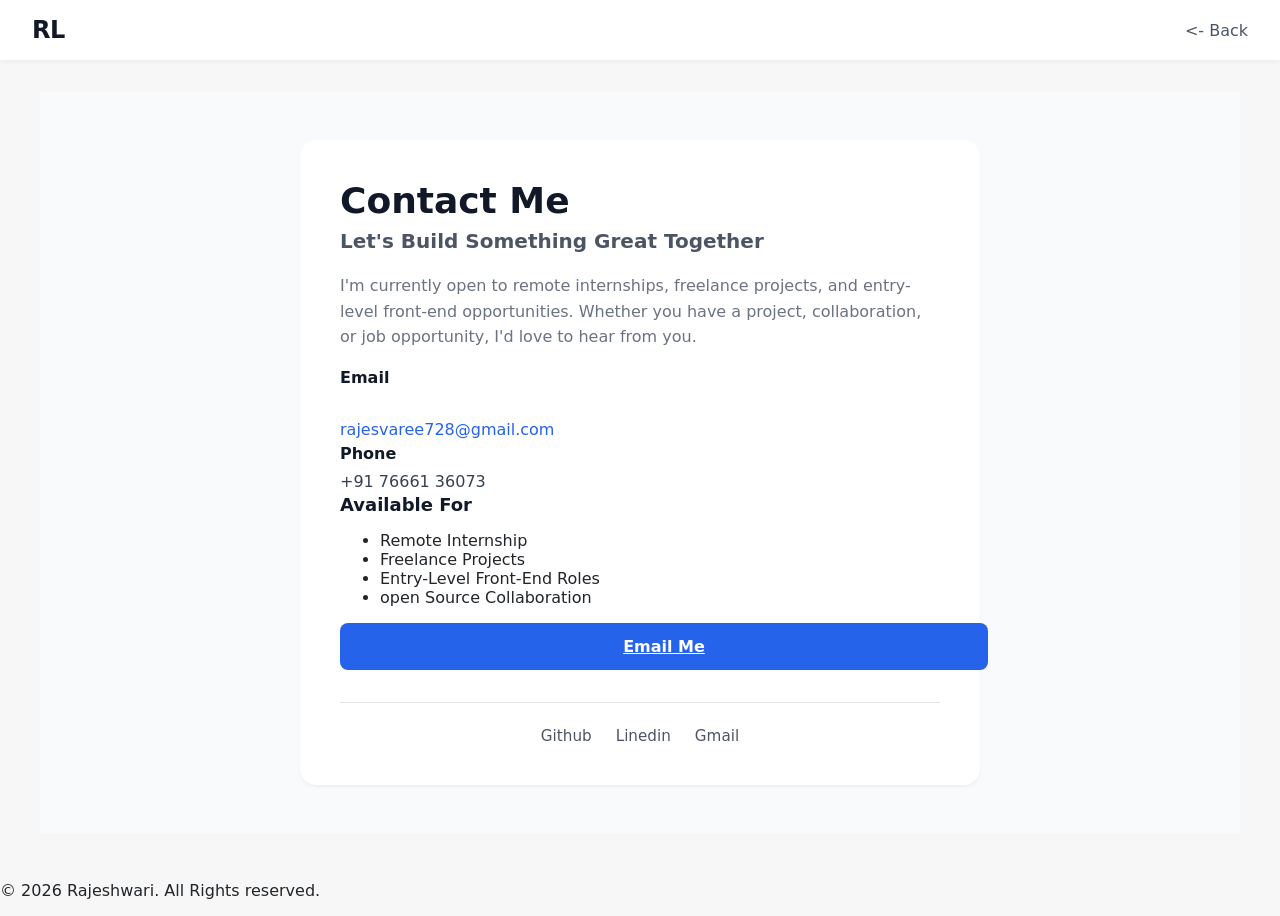
<file: contact.html>
<!DOCTYPE html>
<html lang="en">
<head>
    <meta charset="UTF-8">
    <meta name="viewport" content="width=device-width, initial-scale=1.0">
    <title>contact-page</title>
    <link rel="stylesheet" href="contact.css">
</head>
<body>
    <header>
            <div class="logo">RL</div>
            <a href="index.html" class="back-btn" aria-label="Back to portfolio">
                <- Back
            </a>
    </header>
    <main>
        <section class="contact-container">
            <section class="contact-card">
                <h1 class="section-title">Contact Me</h1>
                <h2 class="sub-heading">Let's Build Something Great Together</h2>
                <p class="contact-desc">
                    I'm currently open to remote internships, freelance projects, and entry-level front-end opportunities. Whether you have a project, collaboration, or job opportunity, I'd love to hear from you.                </p>
                
                <div class="contact-info">
                    <p>
                        <strong>Email</strong><br>
                        <a href="mailto:rajesvaree728@gmail.com">
                            rajesvaree728@gmail.com
                        </a>
                    </p>
                    <p>
                        <strong>Phone</strong>
                        +91 76661 36073
                    </p>
                </div>
               
                <div class="availibilty">
                    <h3>Available For</h3>
                    <ul>
                        <li>Remote Internship</li>
                        <li>Freelance Projects</li>
                        <li>Entry-Level Front-End Roles</li>
                        <li>open Source Collaboration</li>
                    </ul>
                </div>
                 <a href="mailto:rajesvaree728@gmail.com" class="btn-contact">Email Me</a>
                <div class="social-links">
                    <a href="https://github.com/rajesvaree728-eng/"class="social-icon" title="github">Github</a>
                    <a href="https://www.linkedin.com/in/rajesvaree-undefined-15154740a/"class="social-icon" title="linkedin">Linedin</a>
                    <a href="mailto:rajesvaree728@gmail.com"class="social-icon" title="mail">Gmail</a>
                </div>
            </section>
        </section>
    </main>
    <footer class="footer">
        <p>&copy; 2026 Rajeshwari. All Rights reserved.</p>
    </footer>
</body>
</html>
</file>
<file: contact.css>
body {
    margin: 0;
    padding: 0;
    box-sizing: border-box;
    min-height: 100vh;
    display: flex;
    flex-direction:column;
    font-family: system-ui, -apple-system, BlinkMacSystemFont, 'Segoe UI', Roboto, Oxygen, Ubuntu, Cantarell, 'Open Sans', 'Helvetica Neue', sans-serif;
    background-color: #f7f7f7;
    color: #212529;
}
main {
    flex:1;
    width: 100%;
    max-width: 1200px;
    margin: 0 auto;
    padding: 2rem 1rem;
}
header{
    display: flex;
    justify-content: space-between;
    padding: 1rem 2rem;
    background-color: #ffffff;
    box-shadow: 0 2px 4px rgba(0,0,0,0.05);
}
header .logo{
    font-size: 1.5rem;
    font-weight: 700;
    letter-spacing: -0.5px;
    color: #111827;
}
header .back-btn{
    display: inline-flex;
    align-items: center;
    gap:0.5rem;
    text-decoration: none;
    font-weight: 500;
    color: #4b5563;
    transition: color 0.2s ease, transform 0.2s ease;
}
header .back-btn:hover{
    color: #111827;
    transform: translateX(-2px);
}
.contact-container{
    display: flex;
    justify-content:center ;
    align-items: center;
    padding: 3rem 1rem;
    background-color: #f9fafb;
}
.contact-card {
    background-color: #ffffff;
    padding: 2.5rem;
    border-radius: 16px;
    box-shadow: 0 4px 6px -1px rgba(0,0,0,0.01), 0 2px 4px -1px rgba(0,0,0,0.06);
    max-width: 600px;
    width: 100%;
}
.section-title {
    font-size: 2.25rem;
    color: #111827;
    margin: 0 0 0.5rem 0;
    font-weight: 800;
}
.sub-heading {
    font-size: 1.25rem;
    color: #4b5563;
    margin: 0 0 1.25rem 0;
    font-weight: 600;
}
.contact-desc{
    font-size: 1rem;
    line-height: 1.6;
    color: #6b7280;
    margin: 600;
}
.contact-info{
    margin: 0;
    font-size: 1rem;
    color: #384151;
    line-height: 1.5;
}
.contact-info p{
    margin: 0;
    font-size: 1rem;
    color: #374151;
    line-height: 1.5;
}
.contact-info strong{
    color: #111827;
    display: block;
    margin-bottom: 0.25rem;
}
.contact-info a{
    color: #2563eb;
    text-decoration: none;
}
.contact-info a:hover{
    text-decoration: underline;
}
.availibilty h3{
    font-size: 1.125rem;
    color: #111827;
    margin: 0 0 0.75rem 0;
}
a.availibilty ul{
    list-style:none;
    padding: 0;
    margin: 0;
    display: grid;
    grid-template-columns: repeat(quto-fit,minmax(200px, 1fr));
    gap:0.5rem;
}
a.availibilty li{
    color: #4b5563;
    display: flex;
    align-items: center;
    gap: 0.5rem;
    font-size: 0.95rem;
}
.availibilty li::before{
    content: "";
    color: #10b981;
    font-weight: bold;
}
 .btn-contact{
    display: inline-block;
    width: 100%;
    text-align: center;
    background-color: #2563eb;
    color: #ffffff;
    padding: 0.875rem 1.5rem;
    font-weight: 600;
    border-radius: 8px;
    transition: background-color 0.2s ease;
    margin-bottom: 2rem;
 }
.btn-contact:hover{
    background-color: #1d4ed8;
}
.social-links {
    display: flex;
    justify-content: center;
    gap: 1.5rem;
    border-top: 1px solid #e5e7eb;
    padding-top:1.5rem;
}
.social-icon {
    color: #4b5563;
    text-decoration: none;
    font-weight: 500;
    font-size: 0.95rem;
    transition: color 0.2s ease;
}
.social-icon:hover{
    color: #2563eb;
}
@media (max-width:480px) {
    header {
        padding: 1rem;
    }
    header .logo{
        font-size: 1.25rem;
    }
    .contact-container{
        padding: 1.5rem 0.5rem;
    }
    .contact-card{
        padding: 1.5rem;
        border-radius: 12px;
    }
    .sub-heading{
        font-size: 1.1rem;
        grid-template-columns: 1fr;
        gap:1rem;
    }
    .availibilty ul{
        grid-template-columns: 1fr;
        gap: 0.5rem;
    }
    .social-icon{
        gap: 1.25rem;
    }
}
</file>
